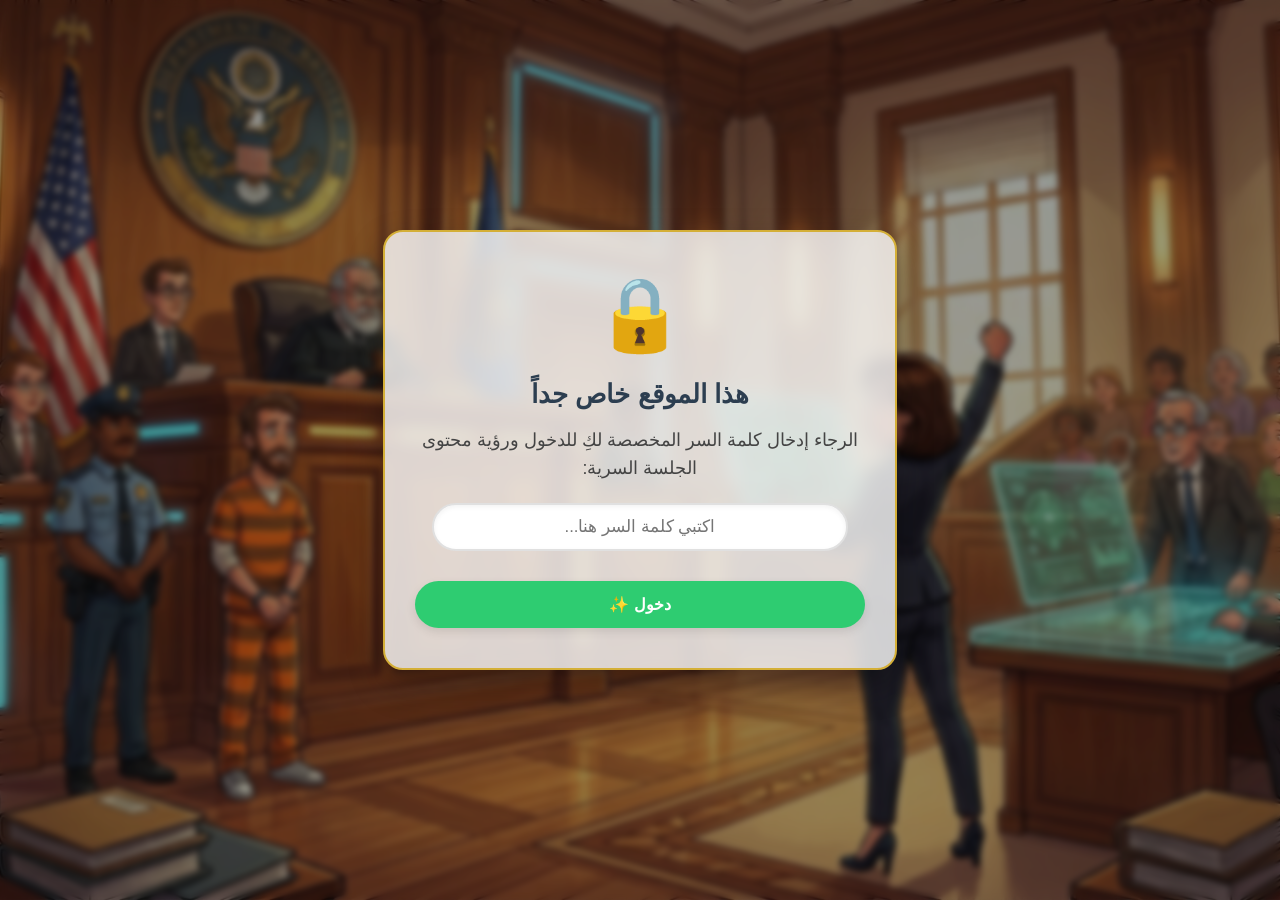
<file: tota/index.html>
<!DOCTYPE html>
<html lang="ar" dir="rtl">
<head>
    <meta charset="UTF-8">
    <meta name="viewport" content="width=device-width, initial-scale=1.0">
    <title>محكمة البلوك   ⚖️</title>
    <link rel="stylesheet" href="style.css">
</head>
<body>

    <audio id="bg-music" loop>
        <source src="VID- BE 20260612062705.mp3" type="audio/mpeg">
        متصفحك لا يدعم تشغيل الصوت.
    </audio>

    <div class="container">
        
        <div id="password-page" class="page active">
            <div class="icon">🔒</div>
            <h2>هذا الموقع خاص جداً</h2>
            <p>الرجاء إدخال كلمة السر المخصصة لكِ للدخول ورؤية محتوى الجلسة السرية:</p>
            
            <div class="password-container">
                <input type="password" id="pass-input" placeholder="اكتبي كلمة السر هنا...">
                <p id="error-msg" style="color: #e74c3c; font-size: 0.9rem; display: none; margin-top: 5px;">كلمة السر غير صحيحة، حاولي تاني! 🤫</p>
            </div>
            
            <div class="btn-container">
                <button class="btn btn-success" style="width: 100%; flex: none;" onclick="checkPassword()">دخول  ✨</button>
            </div>
        </div>

        <div id="page1" class="page">
            <div class="icon">⚖️</div>
            <h2>محكمة البلوك </h2>
            <p>جلسة الاستئناف رقم 101 المنعقدة لبحث قضية الحظر المفاجئ.. الرجاء النظر إلى المتهم بعين الرأفة والعدل! 🏛️</p>
            
            <div class="btn-container">
                <button class="btn btn-success" onclick="acceptAppeal()">موافقة على العفو ✨</button>
                <button class="btn btn-danger" onclick="nextPage(2)">رفض الاستئناف ❌</button>
            </div>
        </div>

        <div id="page2" class="page">
            <div class="icon">❓</div>
            <h2>سؤال مهم!</h2>
            <p>تفتكري أنا عامل الويب سايت ده كله وضارب كودين عشان إيه؟ 🤔</p>
            
            <div class="quiz-options">
                <label class="option-card">
                    <input type="radio" name="quiz" value="1">
                    <span>عشان معجب بجد ومش مستسلم بسهولة 🎯</span>
                </label>
                <label class="option-card">
                    <input type="radio" name="quiz" value="2">
                    <span>عشان الواتساب ضلم من بعد البلوك 🌌</span>
                </label>
                <label class="option-card">
                    <input type="radio" name="quiz" value="3">
                    <span>كل ما سبق + بطلب فرصة تانية نتكلم شات بس 🤝</span>
                </label>
            </div>

            <div class="btn-container">
                <button class="btn btn-success" onclick="acceptAppeal()">فك الحظر واخلص 😅</button>
                <button class="btn btn-danger" onclick="nextPage(3)">لسه برضه ❌</button>
            </div>
        </div>

        <div id="page3" class="page">
            <div class="icon">✉️</div>
            <h2>رسالة من القلب..</h2>
            <div class="romantic-message">
                <p>أنا فعلاً شخص مهتم بيكي ومعجب بطريقتك وتفاصيلك جداً.. مكنتش حابب إن كلامنا ينتهي بالطريقة دي أو أكون سببتلك أي إزعاج بسب تسرعي على الواتساب.</p>
                <p>عملت الويب سايت ده بس عشان أعبرلك عن إعجابي بشكل مختلف ومفيهوش أي ضغط عليكي.. حابب بجد لو تديني فرصة ثانية صغننة نبدأ فيها نتعرف براحتنا ومن غير أي تسرع. القرار الأول والأخير ليكي طبعاً.. ✨</p>
            </div>
            
            <div class="btn-container">
                <button class="btn btn-success" onclick="acceptAppeal()">موافقة أسمعك ونبدأ شات 💬</button>
                <button class="btn btn-danger" onclick="nextPage(4)">مش موافقة برضه ❌</button>
            </div>
        </div>

        <div id="page4" class="page">
            <div class="icon">🔒</div>
            <h2 class="no-escape-title">خلاص مفيش مفر! 😂🙋‍♂️</h2>
            <p>لفيتي الموقع كله وبرضه عمالة تدوسي رفض؟ تؤتؤ، الخطة "ب" نجحت والسيستم قفل عليكي ومفيش بره.. الزرار اللي تحت ده هو طريقك الوحيد للحرية المستقلة!</p>
            
            <div class="btn-container">
                <button class="btn btn-success" style="width: 100%; flex: none;" onclick="acceptAppeal()">فك البلوك بسلام وأمان 🕊️</button>
            </div>
        </div>

    </div>

    <script>
        let bubbleInterval; 

        // دالة التحقق من الباسورد وتشغيل الأغنية
        function checkPassword() {
            const enteredPass = document.getElementById('pass-input').value.trim();
            const correctPass = "tota"; // عـدّل الباسورد اللي إنت عايزه من هنا
            const errorMsg = document.getElementById('error-msg');
            const audio = document.getElementById('bg-music');

            if (enteredPass.toLowerCase() === correctPass.toLowerCase()) {
                errorMsg.style.display = "none";
                
                // تشغيل الأغنية في الباك جراوند فوراً
                audio.play().catch(error => console.log("خطأ في تشغيل الصوت:", error));

                // الانتقال لصفحة المحكمة الأولى
                document.getElementById('password-page').classList.remove('active');
                document.getElementById('page1').classList.add('active');
            } else {
                errorMsg.style.display = "block";
            }
        }

        function nextPage(pageNumber) {
            document.querySelector('.page.active').classList.remove('active');
            
            const nextPage = document.getElementById('page' + pageNumber);
            if(nextPage) {
                nextPage.classList.add('active');
            }

            // أجواء الصفحة الثالثة (تغيير الخلفية وبدء الفقاعات)
            if (pageNumber === 3) {
                document.body.style.background = "linear-gradient(135deg, #fdfbfb 0%, #ebedee 100%)";
                if (!bubbleInterval) {
                    bubbleInterval = setInterval(createBubble, 400);
                }
            } 
            // أجواء الصفحة الرابعة (مفيش مفر - الألوان تقلب والفقاعات تكمل)
            else if (pageNumber === 4) {
                document.body.style.background = "linear-gradient(135deg, #2c3e50 0%, #000000 100%)"; 
                document.querySelector('.container').style.borderColor = "#e74c3c"; 
                if (!bubbleInterval) {
                    bubbleInterval = setInterval(createBubble, 400);
                }
            }
        }

        function createBubble() {
            const bubble = document.createElement('div');
            bubble.classList.add('bubble');
            bubble.innerText = 'tota'; 
            const size = Math.random() * 60 + 40; 
            bubble.style.width = `${size}px`;
            bubble.style.height = `${size}px`;
            bubble.style.left = `${Math.random() * 100}vw`;
            bubble.style.animationDuration = `${Math.random() * 4 + 4}s`; 
            document.body.appendChild(bubble);
            setTimeout(() => { bubble.remove(); }, 8000);
        }

        function acceptAppeal() {
            const myPhoneNumber = "201000000000"; // اكتب رقمك هنا بكود الدولة
            const message = encodeURIComponent("خلاص فكيت البلوك يا سيدي، اتفضل قول اللي عندك! 😉");
            window.location.href = `https://wa.me/${+201040791377}?text=${ امم    }`;
        }
    </script>
</body>
</html>
</file>
<file: tota/style.css>
/* التنسيق العام للموقع والخلفية */
body {
    font-family: 'Segoe UI', Tahoma, Geneva, Verdana, sans-serif;
    background: url('New folder/tota\ \(2\).png') no-repeat center center fixed; 
    background-size: cover;
    margin: 0;
    padding: 0;
    display: flex;
    justify-content: center;
    align-items: center;
    min-height: 100vh;
    overflow-x: hidden;
    position: relative;
    transition: background 0.8s ease; /* تحويل ناعم لألوان الخلفيات */
}

body::before {
    content: '';
    position: absolute;
    top: 0; left: 0; right: 0; bottom: 0;
    background: rgba(0, 0, 0, 0.4); 
    backdrop-filter: blur(3px); 
    z-index: 1;
}

/* الكارت الرئيسي */
.container {
    background-color: rgba(255, 255, 255, 0.8); 
    border-radius: 20px;
    box-shadow: 0 15px 35px rgba(0,0,0,0.3);
    padding: 40px 30px;
    width: 90%;
    max-width: 450px;
    text-align: center;
    position: relative;
    z-index: 2; 
    border: 2px solid #d4af37; 
    backdrop-filter: blur(8px); 
    -webkit-backdrop-filter: blur(8px);
    transition: border-color 0.5s ease;
}

/* التحكم في الصفحات */
.page {
    display: none;
}

.page.active {
    display: block;
    animation: fadeIn 0.6s ease-in-out;
}

@keyframes fadeIn {
    from { opacity: 0; transform: translateY(20px); }
    to { opacity: 1; transform: translateY(0); }
}

h2 {
    color: #2c3e50;
    margin-bottom: 15px;
    font-size: 1.6rem;
}

p {
    color: #444;
    font-size: 1.1rem;
    line-height: 1.6;
}

.icon {
    font-size: 4.5rem;
    margin-bottom: 10px;
    animation: bounce 2s infinite;
}

@keyframes bounce {
    0%, 100% { transform: translateY(0); }
    50% { transform: translateY(-10px); }
}

/* خيارات الـ Quiz */
.quiz-options {
    text-align: right;
    margin: 20px 0;
    display: flex;
    flex-direction: column;
    gap: 12px;
}

.option-card {
    display: flex;
    align-items: center;
    gap: 10px;
    padding: 12px 15px;
    border: 2px solid #e0e0e0;
    border-radius: 10px;
    cursor: pointer;
    transition: all 0.2s ease;
    background: #fff;
}

.option-card:hover {
    border-color: #3498db;
    background-color: #f7f9fa;
}

/* الرسالة الرومانسية */
.romantic-message {
    text-align: right; 
    background: rgba(255, 255, 255, 0.5); 
    padding: 15px 20px;
    border-radius: 15px;
    margin: 20px 0;
    border-right: 4px solid #d4af37; 
}

.romantic-message p {
    color: #2c3e50;
    font-size: 1.05rem;
    line-height: 1.7;
    margin-bottom: 10px;
    animation: fadeInText 1.5s ease-in-out forwards;
}

@keyframes fadeInText {
    from { opacity: 0; transform: translateY(10px); }
    to { opacity: 1; transform: translateY(0); }
}

/* انيميشن خاص بـ مفيش مفر */
.no-escape-title {
    color: #e74c3c;
    animation: shake 0.5s infinite;
}

@keyframes shake {
    0%, 100% { transform: translateX(0); }
    25% { transform: translateX(-2px); }
    75% { transform: translateX(2px); }
}

/* الفقاعات السحرية */
.bubble {
    position: fixed;
    bottom: -100px; 
    background: rgba(173, 216, 230, 0.4); 
    border: 2px solid rgba(255, 255, 255, 0.6); 
    border-radius: 50%; 
    display: flex;
    justify-content: center;
    align-items: center;
    color: #4a777a; 
    font-weight: bold;
    font-size: 0.9rem;
    box-shadow: inset 0 0 10px rgba(255, 255, 255, 0.8), 0 5px 15px rgba(0,0,0,0.05); 
    pointer-events: none; 
    z-index: 1; 
    animation: floatUp linear infinite;
}

@keyframes floatUp {
    0% { transform: translateY(0) translateX(0) rotate(0deg); opacity: 0; }
    10% { opacity: 1; }
    50% { transform: translateY(-50vh) translateX(20px) rotate(180deg); }
    100% { transform: translateY(-110vh) translateX(-20px) rotate(360deg); opacity: 0; }
}

/* الزراير */
.btn-container {
    display: flex;
    justify-content: space-around;
    margin-top: 30px;
    gap: 15px;
}

.btn {
    padding: 14px 20px;
    font-size: 1rem;
    border: none;
    border-radius: 50px;
    cursor: pointer;
    font-weight: bold;
    transition: transform 0.2s, background-color 0.2s;
    flex: 1;
    box-shadow: 0 4px 10px rgba(0,0,0,0.1);
}

.btn-success { background-color: #2ecc71; color: white; }
.btn-success:hover { background-color: #27ae60; transform: scale(1.05); }
.btn-danger { background-color: #e74c3c; color: white; }
.btn-danger:hover { background-color: #c0392b; transform: scale(1.05); }


/* تنسيق خانة الباسورد */
.password-container {
    margin: 20px 0;
}

#pass-input {
    width: 85%;
    padding: 12px 15px;
    font-size: 1.05rem;
    border: 2px solid #e0e0e0;
    border-radius: 50px;
    text-align: center;
    outline: none;
    transition: border-color 0.3s;
    box-shadow: inset 0 2px 5px rgba(0,0,0,0.05);
}

#pass-input:focus {
    border-color: #d4af37; /* يقلب ذهبي لما تضغط عليه */
}
</file>
